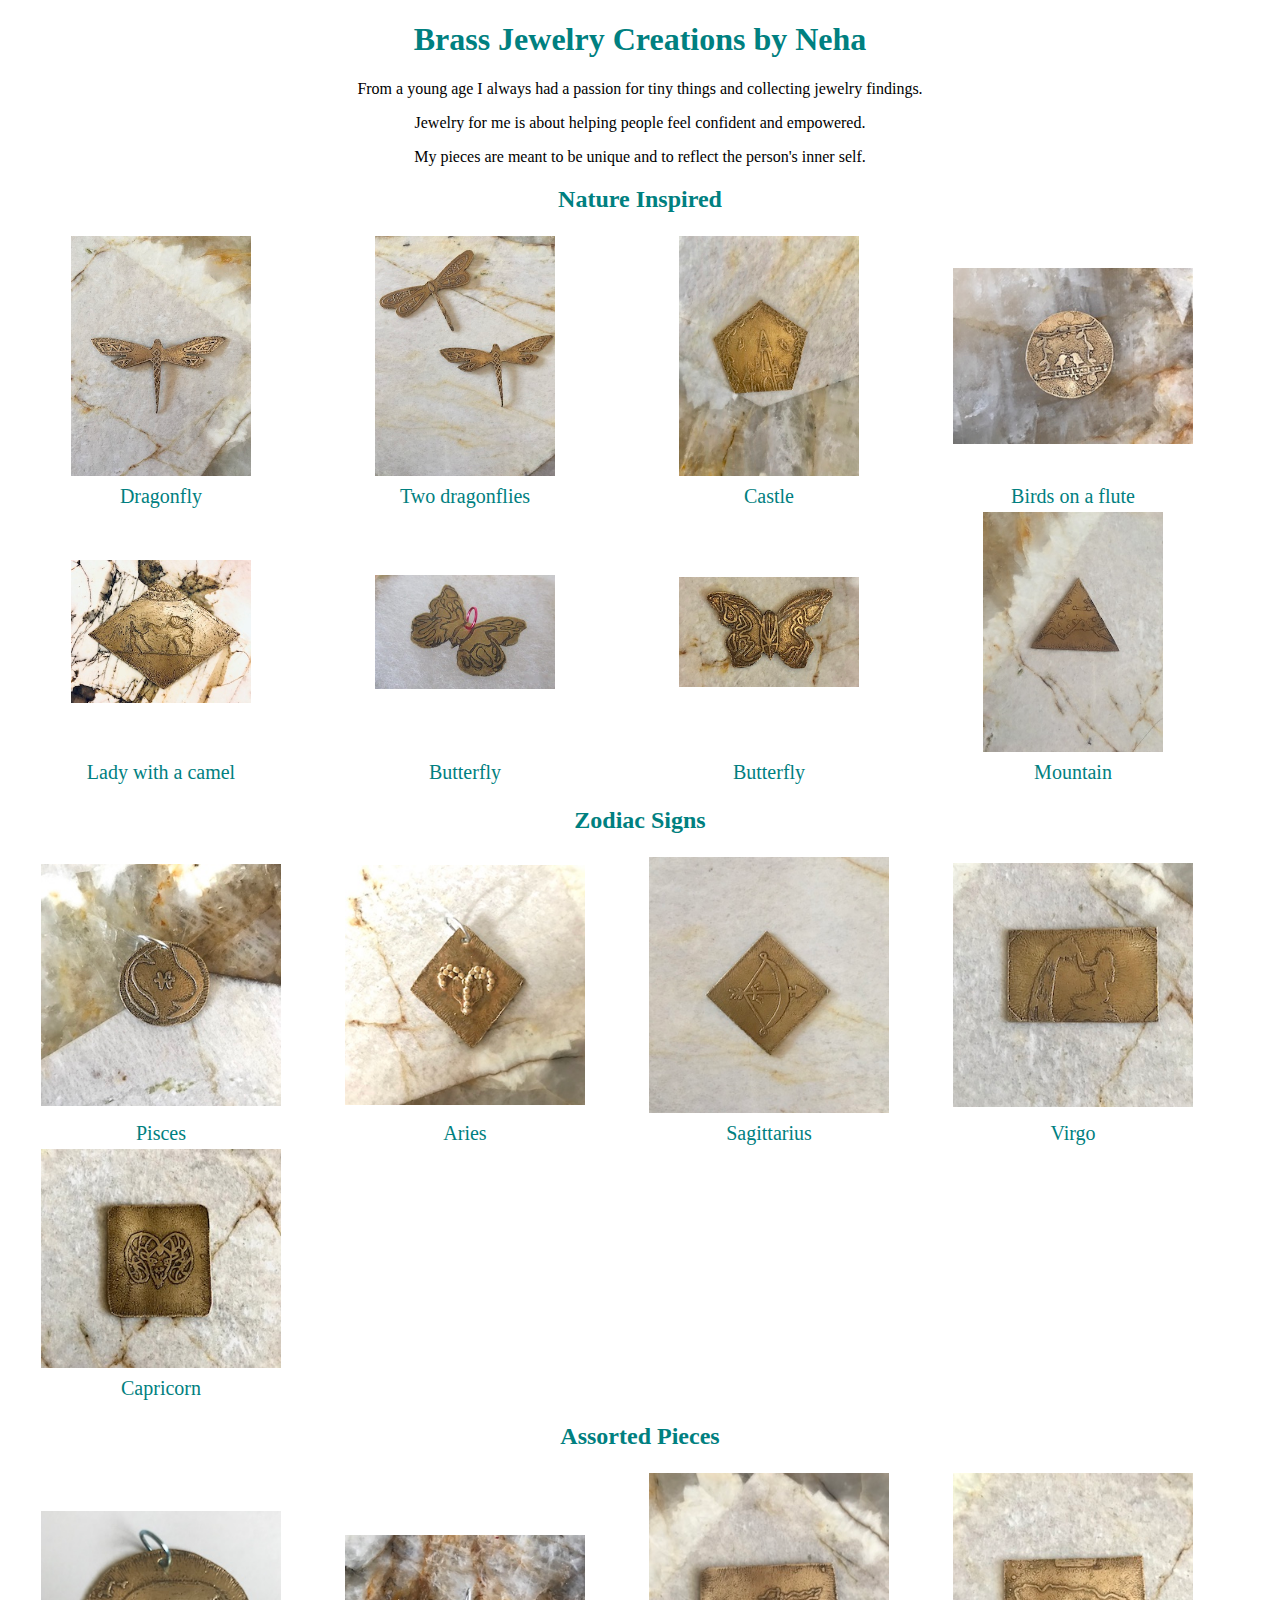
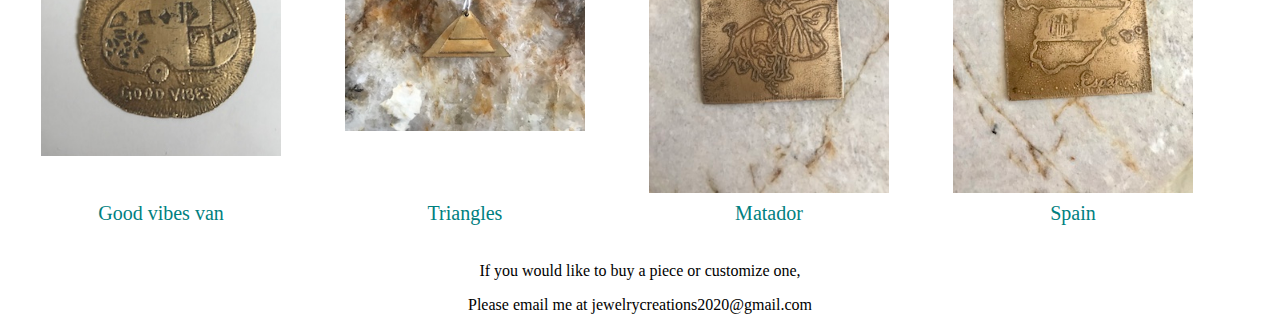
<file: index.html>
<!DOCTYPE html>
<html lang= "en">
	<head>
	<meta charset = "UTF-8">
	<title> Neha's Designs </title>
	<link rel = "stylesheet" href = "styling/nehaStyle.css"> 
	</head>
	<body>
    <h1> Brass Jewelry Creations by Neha </h1>
    
    <div> 
		<p>From a young age I always had a passion for tiny things and collecting jewelry findings. </p>
		<p>Jewelry for me is about helping people feel confident and empowered.</p>
		<p>My pieces are meant to be unique and to reflect the person's inner self.</p>
    </div>

	<h2> Nature Inspired</h2>
	<div>
			<table > 
				
				<tr>
					
					<td ><img src = "images/dragonFly.jpg" alt = "Dragonfly" width="60%" ></td>
					<td ><img src = "images/twoFlies.jpg" alt = "Two dragonflies" width="60%" ></td>
					<td><img src = "images/castle.jpg" alt= "Castle" width="60%" ></td>
					<td><img src = "images/birdFlute.jpg" alt = "Birds on a flute" width="80%"></td>
				</tr>
			
				<tr>				
					<td>Dragonfly</td>
					<td>Two dragonflies</td>
					<td>Castle</td>
					<td>Birds on a flute</td>	
				</tr>
			
				<tr>			
					<td><img src = "images/camel1.jpg" alt = "Lady with a camel" width="60%"></td>
					<td><img src = "images/butterfly.jpg" alt = "Butterfly" width="60%"></td>
					<td><img src = "images/butterfly1.jpg" alt = "Butterfly" width="60%"></td>
					<td><img src = "images/mountain.jpg" alt = "Mountain" width="60%"></td>
				</tr>	
				<tr>			
					<td>Lady with a camel</td>
					<td>Butterfly</td>
					<td>Butterfly</td>
					<td>Mountain</td>	
				</tr>			
			</table>	
	</div>
		
	<h2> Zodiac Signs</h2>		
	<div>
		<table> 
			<tr>
				
				<td ><img src = "images/pisces.jpg" alt = "Pisces metal piece inspired by the Ying Yang Sign" width="80%"></td>
				<td ><img src = "images/aries.jpg" alt = "Aries" width="80%"></td>
				<td><img src = "images/sag.jpg" alt= "Sagittarius Arrow based design" width="80%"></td>
				<td><img src = "images/virgo.jpg" alt = "Virgo lady seated who is pouring water" width="80%">	</td>
			</tr>
			<tr>				
				<td>Pisces</td>
				<td>Aries</td>
				<td>Sagittarius</td>
				<td>Virgo</td>	
			</tr>
			<tr>			
				<td><img src = "images/capri.jpg" alt = "Capricorn Ram with Intricate designs" width="80%"></td>
			</tr>	
			<tr>			
				<td>Capricorn</td>
			</tr>	
		</table>	
	</div>
	
	
	<h2> Assorted Pieces </h2>
	<div>
	<table>
		<tr>
			<td><img src = "images/rv.jpg" alt= "Good vibes van" width = "80%"></td>
			<td><img src = "images/3triangles.jpg" alt= "Triangles" width = "80%"></td>
			<td><img src = "images/matador.jpg" alt= "Matador" width = "80%"></td>
			<td><img src = "images/Spain.jpg" alt= "Spain" width = "80%"></td>
		</tr>
		<tr>				
				<td>Good vibes van</td>
				<td>Triangles</td>
				<td>Matador</td>
				<td>Spain</td>
		</tr>
	</table>	
	
	<br>
	</div>

	<div> 
			<p>If you would like to buy a piece or customize one, </p>
			<p>Please email me at jewelrycreations2020@gmail.com</p>
	</div>
	
	</body>
</html>
</file>
<file: styling/nehaStyle.css>
h1 {
	color: teal;
	text-align: center
}

h2{
color: teal; 
text-align: center
	}	

p  {
	text-align:center
}
div  {
	text-align:center
}

table  {
	border:10px;
	text-align:center;
}
td  {
	text-align:center;
	color:teal;
	font-size:20px
}
tr {
	text-align:center;
}
</file>
